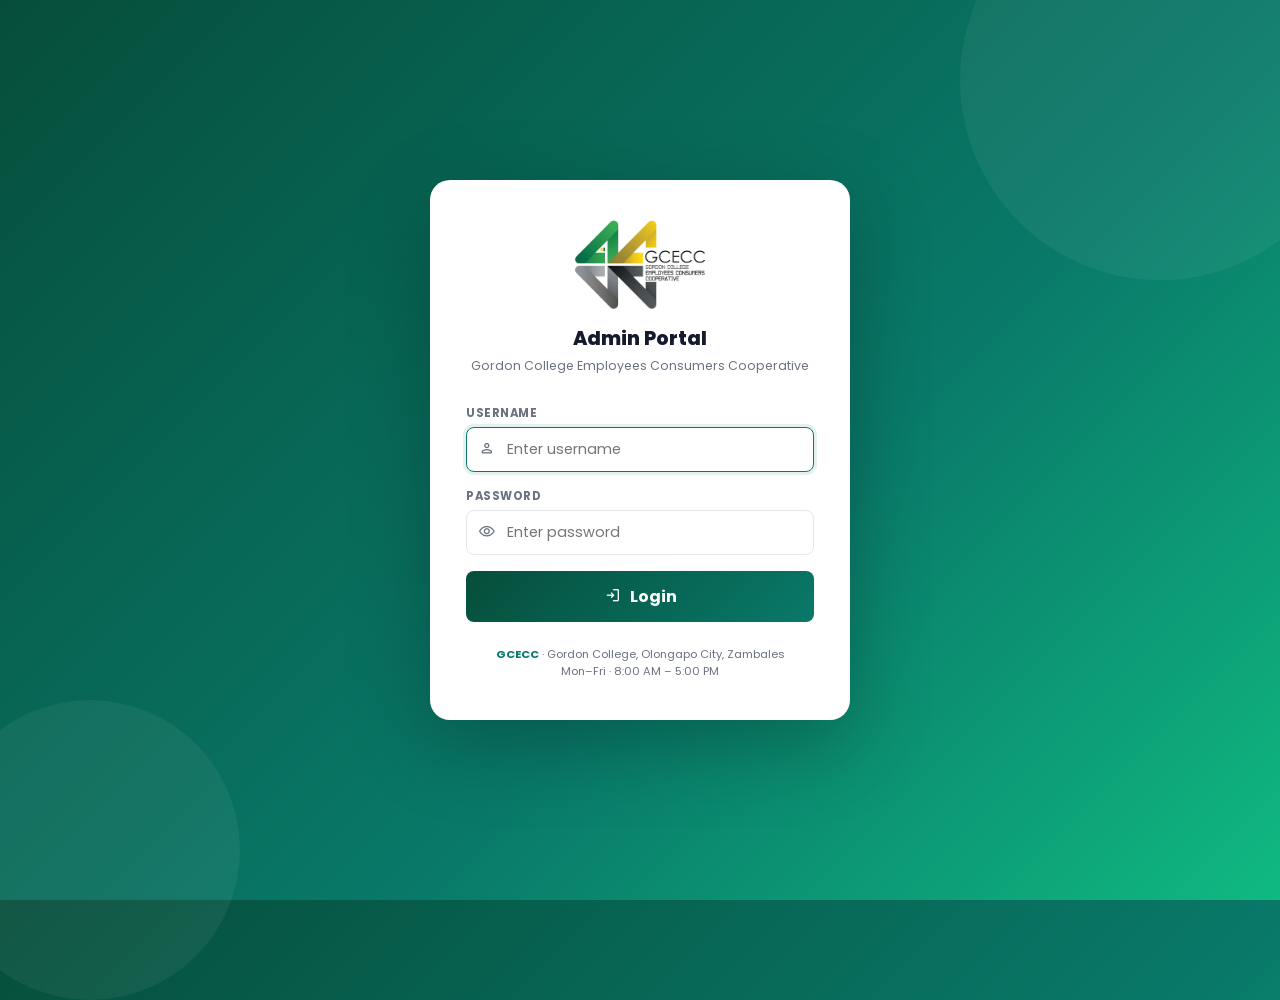
<file: ADMIN_SIDE/login.html>
<!DOCTYPE html>
<html lang="en">
<head>
  <meta charset="UTF-8">
  <meta name="viewport" content="width=device-width, initial-scale=1.0">
  <title>GCECC — Admin Login</title>
  <link rel="stylesheet" href="https://fonts.googleapis.com/css2?family=Material+Symbols+Rounded:opsz,wght,FILL,GRAD@24,400,0,0"/>
  <link rel="stylesheet" href="style.css">
  <style>
    /*  LOGIN PAGE STYLES  */
    body {
      min-height: 100vh;
      display: flex;
      align-items: center;
      justify-content: center;
      background: linear-gradient(135deg, #064e3b 0%, #097969 60%, #10b981 100%);
      padding: 20px;
      position: relative;
      overflow: hidden;
    }

    /* Background decorative circles */
    body::before, body::after {
      content: '';
      position: absolute;
      border-radius: 50%;
      background: rgba(255,255,255,0.05);
    }
    body::before { width: 400px; height: 400px; top: -120px; right: -80px; }
    body::after  { width: 300px; height: 300px; bottom: -100px; left: -60px; }

    .login-card {
      background: #fff;
      border-radius: 20px;
      padding: 40px 36px;
      width: 100%;
      max-width: 420px;
      box-shadow: 0 24px 80px rgba(0,0,0,0.25);
      position: relative;
      z-index: 1;
      animation: slideUp 0.4s cubic-bezier(0.34,1.56,0.64,1);
    }
    @keyframes slideUp {
      from { opacity: 0; transform: translateY(30px) scale(0.97); }
      to   { opacity: 1; transform: none; }
    }

    .login-logo {
      text-align: center;
      margin-bottom: 8px;
    }
    .login-logo img {
      width: 130px;
    }

    .login-title {
      text-align: center;
      font-size: 1.2rem;
      font-weight: 800;
      color: var(--text);
      margin-bottom: 4px;
    }
    .login-sub {
      text-align: center;
      font-size: 0.78rem;
      color: var(--text-muted);
      margin-bottom: 30px;
    }

    .login-form .form-group { margin-bottom: 16px; }

    .input-icon-wrap {
      position: relative;
    }
    .input-icon-wrap .material-symbols-rounded {
      position: absolute;
      left: 12px;
      top: 50%;
      transform: translateY(-50%);
      font-size: 1.1rem;
      color: var(--text-muted);
      pointer-events: none;
    }
    .input-icon-wrap input {
      width: 100%;
      padding: 11px 14px 11px 40px;
      border: 1.5px solid var(--border);
      border-radius: var(--radius-sm);
      font-family: var(--font);
      font-size: 0.9rem;
      color: var(--text);
      background: #fff;
      outline: none;
      transition: border-color 0.18s, box-shadow 0.18s;
    }
    .input-icon-wrap input:focus {
      border-color: var(--green);
      box-shadow: 0 0 0 3px rgba(9,121,105,0.1);
    }

    /* Show/hide password toggle */
    .toggle-pw {
      position: absolute;
      right: 12px;
      top: 50%;
      transform: translateY(-50%);
      cursor: pointer;
      color: var(--text-muted);
      font-size: 1.1rem;
      transition: color 0.2s;
      pointer-events: all;
    }
    .toggle-pw:hover { color: var(--green); }

    .login-btn {
      width: 100%;
      padding: 13px;
      background: linear-gradient(135deg, var(--green-dark), var(--green));
      color: #fff;
      border: none;
      border-radius: var(--radius-sm);
      font-family: var(--font);
      font-size: 1rem;
      font-weight: 700;
      cursor: pointer;
      transition: all 0.2s;
      display: flex;
      align-items: center;
      justify-content: center;
      gap: 8px;
      margin-top: 8px;
    }
    .login-btn:hover {
      transform: translateY(-1px);
      box-shadow: 0 8px 24px rgba(9,121,105,0.4);
    }
    .login-btn:active { transform: scale(0.98); }

    .login-error {
      background: var(--red-light);
      border: 1px solid #fca5a5;
      border-radius: var(--radius-sm);
      padding: 10px 14px;
      font-size: 0.82rem;
      color: #dc2626;
      display: none;
      align-items: center;
      gap: 8px;
      margin-bottom: 14px;
    }
    .login-error.show { display: flex; }

    .login-footer {
      text-align: center;
      font-size: 0.7rem;
      color: var(--text-muted);
      margin-top: 24px;
    }
    .login-footer strong { color: var(--green); }

    /* Loading spinner on button */
    .spin {
      width: 18px; height: 18px;
      border: 2px solid rgba(255,255,255,0.4);
      border-top-color: #fff;
      border-radius: 50%;
      animation: spin 0.7s linear infinite;
      display: none;
    }
    @keyframes spin { to { transform: rotate(360deg); } }
  </style>
</head>
<body>
  <div class="login-card">

    <div class="login-logo">
      <img src="LOGO.png" alt="GCECC Logo">
    </div>
    <div class="login-title">Admin Portal</div>
    <div class="login-sub">Gordon College Employees Consumers Cooperative</div>

    <!-- Error message -->
    <div class="login-error" id="login-error">
      <span class="material-symbols-rounded" style="font-size:1rem;flex-shrink:0">error</span>
      <span id="login-error-msg">Invalid username or password.</span>
    </div>

    <div class="login-form">
      <!-- Username -->
      <div class="form-group">
        <label>Username</label>
        <div class="input-icon-wrap">
          <span class="material-symbols-rounded">person</span>
          <input type="text" id="login-username" placeholder="Enter username"
            autocomplete="username" onkeydown="if(event.key==='Enter') doLogin()">
        </div>
      </div>

      <!-- Password -->
      <div class="form-group">
        <label>Password</label>
        <div class="input-icon-wrap">
          <span class="material-symbols-rounded"></span>
          <input type="password" id="login-password" placeholder="Enter password"
            autocomplete="current-password" onkeydown="if(event.key==='Enter') doLogin()">
          <span class="toggle-pw material-symbols-rounded" onclick="togglePw()" id="pw-eye">visibility</span>
        </div>
      </div>

      <button class="login-btn" onclick="doLogin()" id="login-btn">
        <div class="spin" id="login-spin"></div>
        <span class="material-symbols-rounded" style="font-size:1.1rem" id="login-icon">login</span>
        <span id="login-label">Login</span>
      </button>
    </div>

    <div class="login-footer">
      <strong>GCECC</strong> · Gordon College, Olongapo City, Zambales<br>
      Mon–Fri · 8:00 AM – 5:00 PM
    </div>
  </div>

  <script>
    /**
     * auth.js logic (inline for login page)
     *
     * BACKEND READY:
     *    Replace the local `users` array check with a fetch() call:
     *
     *    const res = await fetch('/api/login', {
     *      method: 'POST',
     *      headers: { 'Content-Type': 'application/json' },
     *      body: JSON.stringify({ username, password })
     *    });
     *    const data = await res.json();
     *    if (data.success) { ... redirect ... }
     */

    // ── Load users from localStorage (set by admin in index.html) ──
    function getUsers() {
      try {
        const raw = localStorage.getItem('gcecc_users');
        return raw ? JSON.parse(raw) : null;
      } catch { return null; }
    }

    // Default admin if no users have been created yet
    function resolveUsers() {
      const saved = getUsers();
      if (saved && saved.length) return saved;
      // Fallback default admin
      return [{ username: 'admin', password: 'gcecc2025', role: 'admin', name: 'Administrator' }];
    }

    function togglePw() {
      const input = document.getElementById('login-password');
      const eye   = document.getElementById('pw-eye');
      if (input.type === 'password') {
        input.type = 'text';
        eye.textContent = 'visibility_off';
      } else {
        input.type = 'password';
        eye.textContent = 'visibility';
      }
    }

    function showError(msg) {
      const el = document.getElementById('login-error');
      document.getElementById('login-error-msg').textContent = msg;
      el.classList.add('show');
      // Shake animation
      el.style.animation = 'none';
      setTimeout(() => el.style.animation = '', 10);
    }

    function setLoading(on) {
      document.getElementById('login-spin').style.display = on ? 'block' : 'none';
      document.getElementById('login-icon').style.display = on ? 'none' : '';
      document.getElementById('login-label').textContent  = on ? 'Logging in...' : 'Login';
      document.getElementById('login-btn').disabled = on;
    }

    async function doLogin() {
      const username = document.getElementById('login-username').value.trim();
      const password = document.getElementById('login-password').value;

      document.getElementById('login-error').classList.remove('show');

      if (!username || !password) {
        showError('Please enter both username and password.');
        return;
      }

      setLoading(true);

      // Simulate network delay (remove when using real backend)
      await new Promise(r => setTimeout(r, 600));

      /* ── BACKEND SWAP POINT ──────────────────────────────────
         Replace the block below with:

         const res = await fetch('/api/login', {
           method: 'POST',
           headers: { 'Content-Type': 'application/json' },
           body: JSON.stringify({ username, password })
         });
         const data = await res.json();
         if (!data.success) { showError(data.message || 'Invalid credentials.'); setLoading(false); return; }
         sessionStorage.setItem('gcecc_session', JSON.stringify({ username: data.username, name: data.name, role: data.role }));
         window.location.href = 'index.html';
      ─────────────────────────────────────────────────────── */

      const users = resolveUsers();
      const match = users.find(u => u.username === username && u.password === password);

      if (!match) {
        setLoading(false);
        showError('Invalid username or password. Please try again.');
        document.getElementById('login-password').value = '';
        return;
      }

      // Save session
      sessionStorage.setItem('gcecc_session', JSON.stringify({
        username: match.username,
        name:     match.name,
        role:     match.role,
      }));

      // Redirect to admin
      window.location.href = 'index.html';
    }

    // If already logged in, skip login page
    if (sessionStorage.getItem('gcecc_session')) {
      window.location.href = 'index.html';
    }

    // Focus username on load
    window.addEventListener('load', () => {
      document.getElementById('login-username').focus();
    });
  </script>
</body>
</html>
</file>
<file: ADMIN_SIDE/style.css>
/* style.css — GCECC POS Admin*/

@import url('https://fonts.googleapis.com/css2?family=Poppins:wght@400;500;600;700;800&display=swap');

:root {
  --green-dark:  #064e3b;
  --green:       #097969;
  --green-mid:   #10b981;
  --green-light: #d1fae5;
  --green-pale:  #ecfdf5;
  --gold:        #f59e0b;
  --gold-light:  #fef3c7;
  --red:         #ef4444;
  --red-light:   #fee2e2;
  --blue:        #00acee;
  --blue-light:  #dbeafe;
  --text:        #151a2d;
  --text-mid:    #374151;
  --text-muted:  #6b7280;
  --border:      #e5e7eb;
  --bg:          #f4f7f6;
  --card:        #ffffff;
  --shadow-sm:   0 2px 8px rgba(0,0,0,0.05);
  --shadow:      0 4px 16px rgba(0,0,0,0.08);
  --radius:      12px;
  --radius-sm:   8px;
  --font:        'Poppins', sans-serif;
  --transition:  0.3s ease;
  --sidebar-w:   268px;
}

*, *::before, *::after { box-sizing: border-box; margin: 0; padding: 0; }
html { scroll-behavior: smooth; }
body {
  font-family: var(--font);
  background: var(--bg);
  color: var(--text);
  min-height: 100vh;
  overflow-x: hidden;
}

/* SIDEBAR  */
.sidebar {
  width: var(--sidebar-w);
  position: fixed; top: 0; left: 0;
  height: 100vh;
  background: #fff;
  border-right: 1px solid var(--border);
  z-index: 300;
  display: flex; flex-direction: column;
  overflow-y: auto;
  transition: transform var(--transition);
  transform: translateX(-100%);
}
.sidebar.open { transform: translateX(0); }
@media (min-width: 900px) { .sidebar { transform: translateX(0); } }

.sidebar-overlay {
  display: none;
  position: fixed; inset: 0;
  background: rgba(0,0,0,0.45);
  z-index: 299;
}
.sidebar-overlay.show { display: block; }
@media (min-width: 900px) { .sidebar-overlay { display: none !important; } }

/* Logo */
.sidebar-header {
  padding: 20px 22px 16px;
  border-bottom: 1px solid var(--border);
  flex-shrink: 0;
}
.header-logo img { width: 130px; display: block; }

/* Nav */
.sidebar-nav { flex: 1; display: flex; flex-direction: column; }
.nav-section-label {
  font-size: 0.67rem; font-weight: 700; color: #aaa;
  text-transform: uppercase; letter-spacing: 1px;
  padding: 14px 14px 5px;
}
.nav-list {
  list-style: none;
  display: flex; flex-direction: column;
  gap: 2px; padding: 8px 10px;
}
.nav-link {
  display: flex; align-items: center; gap: 12px;
  padding: 11px 14px; border-radius: var(--radius-sm);
  color: var(--text-mid); text-decoration: none;
  font-size: 0.875rem; font-weight: 500;
  transition: var(--transition);
  cursor: pointer; border: none; background: none;
  width: 100%; text-align: left;
}
.nav-link:hover { background: var(--green-pale); color: var(--green); }
.nav-link.active-link { background: var(--green-light); color: var(--green-dark); font-weight: 700; }
.nav-icon { font-size: 1.15rem; flex-shrink: 0; }

.secondary-nav {
  padding: 10px;
  border-top: 1px solid var(--border); flex-shrink: 0;
}
.sidebar-footer-info {
  font-size: 0.71rem; color: var(--text-muted);
  padding: 8px 14px 10px; line-height: 1.6;
}
.sidebar-footer-info strong { color: var(--green); }

/* MOBILE TOPBAR  */
.mobile-topbar {
  display: flex; align-items: center; justify-content: space-between;
  padding: 11px 16px;
  background: #fff; border-bottom: 1px solid var(--border);
  position: sticky; top: 0; z-index: 200;
}
@media (min-width: 900px) { .mobile-topbar { display: none; } }
.hamburger-btn {
  background: none; border: none; cursor: pointer;
  color: var(--text); display: flex; align-items: center;
}
.mobile-logo img { width: 95px; }

/* MODAL */
.modal-overlay {
  position: fixed; inset: 0;
  background: rgba(0,0,0,0.5);
  display: flex; align-items: center; justify-content: center;
  z-index: 1000; opacity: 0; pointer-events: none;
  transition: opacity 0.2s;
}
.modal-overlay.open { opacity: 1; pointer-events: all; }
.modal-box {
  background: #fff; border-radius: 16px; padding: 28px;
  width: 480px; max-width: 95vw;
  transform: scale(0.95); transition: transform 0.2s;
  box-shadow: 0 20px 60px rgba(0,0,0,0.2);
  max-height: 90vh; overflow-y: auto;
}
.modal-overlay.open .modal-box { transform: scale(1); }
.modal-header {
  display: flex; align-items: center; justify-content: space-between;
  margin-bottom: 20px; padding-bottom: 12px;
  border-bottom: 1px solid var(--border);
}
.modal-header h3 { font-size: 1rem; font-weight: 700; color: var(--text); }
.modal-close { cursor: pointer; color: #888; font-size: 1.3rem; transition: color 0.2s; }
.modal-close:hover { color: var(--red); }

/* TOAST */
.toast {
  position: fixed; bottom: 24px; right: 20px;
  padding: 13px 18px; border-radius: 10px; color: #fff;
  font-size: 0.85rem; font-weight: 600;
  display: flex; align-items: center; gap: 10px;
  box-shadow: var(--shadow); z-index: 9999;
  transform: translateY(80px); opacity: 0;
  transition: all 0.3s cubic-bezier(0.34,1.56,0.64,1);
  max-width: calc(100vw - 40px);
}
.toast.show { transform: translateY(0); opacity: 1; }
.toast.success { background: var(--green); }
.toast.error   { background: var(--red); }
.toast.warning { background: var(--gold); color: #333; }

/* SHARED UTILITIES  */
.flex-between {
  display: flex; align-items: center; justify-content: space-between;
  margin-bottom: 16px; flex-wrap: wrap; gap: 10px;
}
.btn {
  display: inline-flex; align-items: center; gap: 6px;
  padding: 9px 18px; border-radius: var(--radius-sm);
  font-family: var(--font); font-size: 0.85rem; font-weight: 600;
  cursor: pointer; border: none; transition: all 0.18s; white-space: nowrap;
}
.btn-primary { background: var(--green); color: #fff; }
.btn-primary:hover { background: var(--green-dark); }
.btn-outline { background: #fff; color: var(--green); border: 1.5px solid var(--green); }
.btn-outline:hover { background: var(--green-pale); }
.btn-danger { background: var(--red); color: #fff; }
.btn-danger:hover { opacity: 0.88; }
.btn-sm { padding: 6px 12px; font-size: 0.78rem; }

.pill {
  display: inline-flex; align-items: center;
  padding: 3px 10px; border-radius: 999px;
  font-size: 0.71rem; font-weight: 700;
}
.pill-success { background: var(--green-light); color: #065f46; }
.pill-danger  { background: var(--red-light);   color: #dc2626; }
.pill-warning { background: var(--gold-light);  color: #92400e; }
.pill-info    { background: var(--blue-light);  color: #1d4ed8; }

.form-group { display: flex; flex-direction: column; gap: 5px; margin-bottom: 14px; }
.form-group label {
  font-size: 0.72rem; font-weight: 700; color: var(--text-muted);
  text-transform: uppercase; letter-spacing: 0.5px;
}
.form-group input,
.form-group select,
.form-group textarea {
  padding: 10px 14px; border: 1.5px solid var(--border); border-radius: var(--radius-sm);
  font-family: var(--font); font-size: 0.875rem; color: var(--text);
  background: #fff; outline: none; transition: border-color 0.18s;
}
.form-group input:focus,
.form-group select:focus,
.form-group textarea:focus { border-color: var(--green); }
.form-group textarea { resize: vertical; min-height: 75px; }

.form-grid { display: grid; grid-template-columns: 1fr 1fr; gap: 0 16px; }
.form-grid .form-group.full { grid-column: 1 / -1; }
@media (max-width: 600px) { .form-grid { grid-template-columns: 1fr; } }

.empty-state { text-align: center; padding: 40px 20px; color: var(--text-muted); }
.empty-state .material-symbols-rounded { font-size: 3rem; display: block; margin-bottom: 10px; color: #d1d5db; }

.mono { font-family: 'Courier New', monospace; }

.receipt-box {
  border: 2px dashed var(--border); border-radius: var(--radius-sm);
  padding: 20px; text-align: center;
  font-family: 'Courier New', monospace; font-size: 0.82rem;
}
.receipt-store  { font-weight: 800; font-size: 1rem; color: var(--green); margin-bottom: 2px; }
.receipt-sub    { font-size: 0.7rem; color: var(--text-muted); margin-bottom: 14px; }
.receipt-divider { border: none; border-top: 1px dashed var(--border); margin: 10px 0; }
.receipt-item   { display: flex; justify-content: space-between; margin-bottom: 5px; }
.receipt-total  { display: flex; justify-content: space-between; font-weight: 800; font-size: 0.95rem; margin-top: 6px; }
.receipt-change { font-size: 1.1rem; font-weight: 900; color: var(--green); margin-top: 8px; }

::-webkit-scrollbar { width: 5px; height: 5px; }
::-webkit-scrollbar-track { background: transparent; }
::-webkit-scrollbar-thumb { background: #d1d5db; border-radius: 10px; }

/*LOGOUT BUTTON  */
.logout-btn { color: var(--red) !important; width: 100%; margin-top: 4px; }
.logout-btn:hover { background: var(--red-light) !important; color: var(--red) !important; }
</file>
